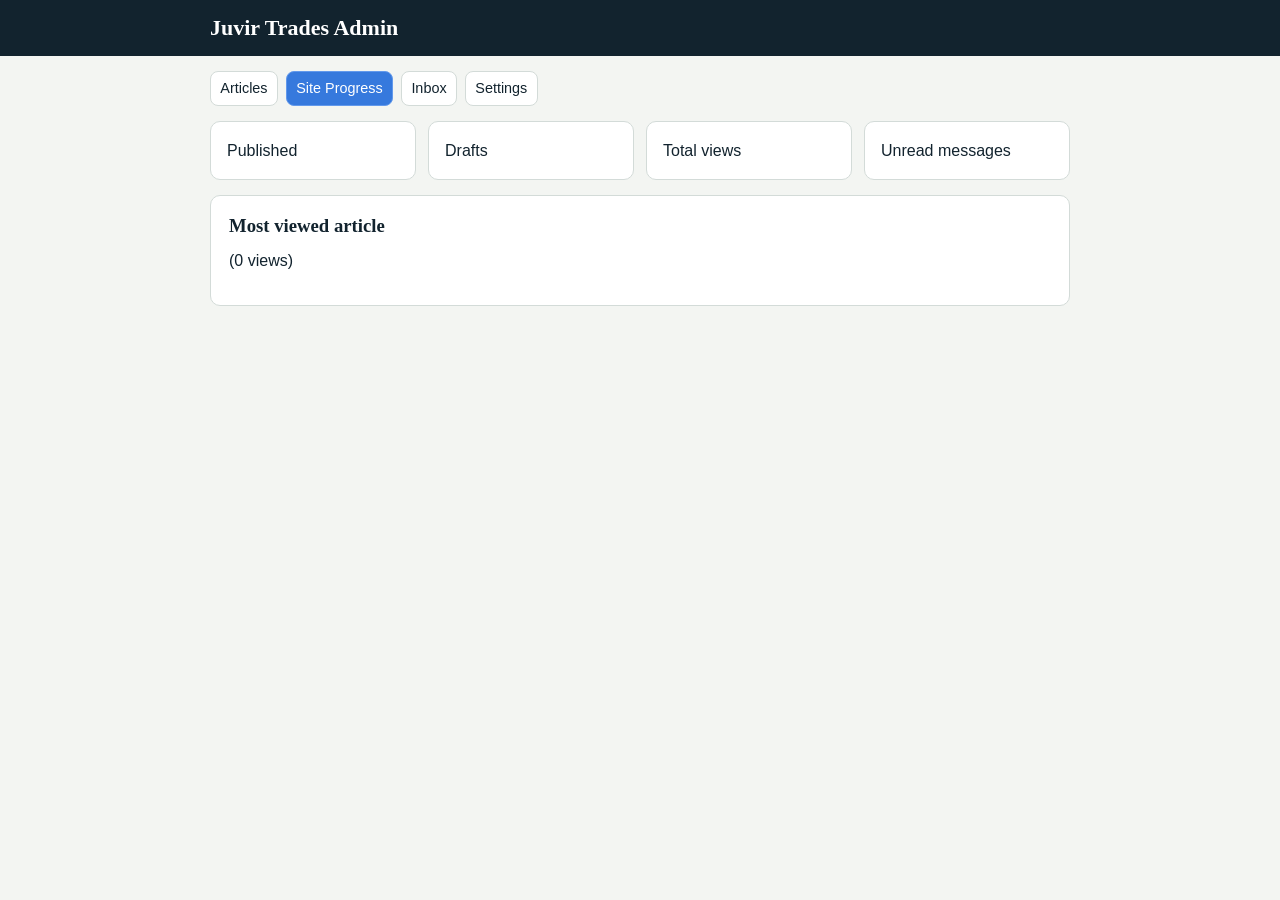
<file: admin-dashboard.html>
<!DOCTYPE html>
<html lang="en">

<head>
  <meta charset="UTF-8">
  <meta name="viewport" content="width=device-width, initial-scale=1">
  <title>Admin Dashboard - Juvir Trades</title>
  <link rel="stylesheet" href="admin.css">
  <link rel="stylesheet" href="m.css">
  <link rel="stylesheet" href="article.css">

</head>

<body id="admin">

  <div class="popup-screen" style="display: none;">
    <div class="popup-back" onclick="close_popup_from_back(this)"></div>
    <div class="popup-content">
      <div class="inside">
        <div class="form-top">
          <div class="form-title">Edit article</div> <button class="button"
            onclick="close_popup_from_btn(this)">Close</button>
        </div>
        <div>
          <span style="font-size: small; margin:1em 0;">' * ' marks compulsory fields</span>
          <br><br>
          <label class="field">Title *</label>
          <textarea id="new-title" name="title" style="height: 6em;" required></textarea>

          <label class="field" for="new-category">Category *</label>
          <select id="new-category" name="category">
            <option value="Forex Strategy">Forex Strategy</option>
            <option value="Market Analysis">Market Analysis</option>
            <option value="Trading Education">Trading Education</option>
            <option value="Trade Ideas">Trade Ideas</option>
            <option value="News">News</option>
          </select>

          <span style="font-size: small; margin:1em 0;"> - Leaving 'Article image link' blank will publish this article
            without picture</span>
          <br><br>

          <label class="field" for="new-pic">Article image link </label>
          <textarea id="new-pic" name="pic" style="height: 6em; min-height: 6em;"></textarea>

          <div style="display: flex; align-items: center;padding-bottom: 1em;">
            <input type="checkbox" id="text-formatting">
            <span style="font-size: 0.8em; padding-left: 0.5em;">Advanced Text Formatting</span>
          </div>

          <label class="field" for="new-intro">Article Intro *</label>
          <textarea id="new-intro" name="intro" value="uu" required></textarea>

          <label class="field" for="new-body">Article Text *</label>
          <textarea id="new-body" name="body" required></textarea>

          <button class="button" type="submit" onclick="publish(this)">Save</button>
          <button class="button" style="background-color:#787978" onclick="Draft(this)">Draft</button>
        </div>
      </div>

    </div>
  </div>
  <!-- ===== TOP BAR ===== -->
  <div class="topbar">
    <div class="container">
      <h1>Juvir Trades Admin</h1>
    </div>
  </div>

  <div class="container">

    <!-- ===== TAB SWITCHES =====
         The radio buttons and the labels must stay in this order, before the panels. -->
    <input class="tab-radio" type="radio" name="tabs" id="tab-articles">
    <input class="tab-radio" type="radio" name="tabs" id="tab-progress" checked>
    <input class="tab-radio" type="radio" name="tabs" id="tab-inbox">
    <input class="tab-radio" type="radio" name="tabs" id="tab-settings">

    <div class="tabs">
      <label for="tab-articles">Articles</label>
      <label for="tab-progress">Site Progress</label>
      <label for="tab-inbox">Inbox</label>
      <label for="tab-settings">Settings</label>
    </div>

    <div class="panels">

      <!-- ===== TAB 1: ARTICLES ===== -->
      <div class="panel" id="panel-articles">

        <!-- New article form (click to open) -->
        <details style="margin-top:0; margin-bottom:15px;">
          <summary>+ New article</summary>
        </details>


        <div class="article-holder">
          <!-- Article 1 --
          <div class="box">
            <div class="article-img"><img src="op.jpg" alt=""></div>
            <div class="article-content-display">
              <strong>How I size every trade before I look at regex coorpot iouiuo ygiuyuy uyoiuo ouio oiiopi oiuioio
                oiuiuuioui</strong> <span class="badge">&check; </span> <span class="badge">Strategy</span>
              <div class="small"><span>1 Oct 2026</span> &bull; <span>2:54PM</span> &bull; <span>0 views</span></div>
              <p style="margin: 1em 0;" class="intro">Lorem ipsum dolor sit amet consectetur adipisicing elit. Aut
                temporibus exercit ationem vel quaerat excepturi eum, inventore ipun hi hoih hoh ohpio p iopii
                opiiopioiioi ioip ppopi io
                oihugyippttccrcr pppcgvp pcyrrrrrr toty</p>
              <div class="article-functions">
                <button class="button" onclick="open_edit_popup(this)">Edit</button>
                <button class="button">Backlink</button>
                <button class="button" style="background-color: red;">Delete</button>
              </div>
            </div>

          </div>-->
        </div>
      </div>

      <!-- ===== TAB 2: SITE PROGRESS ===== -->
      <div class="panel" id="panel-progress">

        <div class="stats">
          <div class="stat publish"><strong></strong>Published</div>
          <div class="stat drafts"><strong></strong>Drafts</div>
          <div class="stat views"><strong></strong>Total views</div>
          <div class="stat messages"><strong></strong>Unread messages</div>
        </div>

        <div class="box most-viewed">
          <h3>Most viewed article</h3>
          <p></p>
        </div>


      </div>

      <!-- ===== TAB 3: INBOX ===== -->
      <div class="panel" id="panel-inbox">

        <!-- Unread message (has the green left edge) -->
        <div class="message-box">
          <strong class="sender">Ada Okonkwo</strong>
          <div class="details"><span class="small email"> ada@example.com</span> <span class="small">&bull;</span> <span
              class="small date">2 Oct 2026</span></div>
          <p class="message">Hi, do you offer one-on-one mentorship?</p>

          <div class="message-functions">
            <button class="button" style="background-color: rgb(218, 63, 63);">Delete</button>
          </div>

        </div>

      </div>

      <!-- ===== TAB 4: SETTINGS ===== -->
      <div class="panel" id="panel-settings">
        <div class="box">
          <h2>Site settings</h2>

          <form action="#" method="post">
            <label class="field" for="s-title">Site title</label>
            <input type="text" id="s-title" name="title" value="Forex Insights">

            <label class="field" for="s-tagline">Bio Tagline</label>
            <input type="text" id="s-tagline" name="tagline" value="Market analysis, strategies and trading education">

            <label class="field" for="s-email">Contact email</label>
            <input type="email" id="s-email" name="email" placeholder="you@example.com">

            <label class="field" for="s-goal">Articles to publish each month (goal)</label>
            <input type="number" id="s-goal" name="goal" min="1" value="4">

            <h3>Social media handles</h3>

            <div class="social-checks">
              <!-- <div class="social-checkbox">
                <input type="checkbox" name="X (Twitter)" id="Social" checked>X (Twitter)
              </div>

              <div class="social-checkbox">
                <input type="checkbox" name="Facebook" id="Social" checked>Facebook
              </div>

              <div class="social-checkbox">
                <input type="checkbox" name="Instagram" id="Social">Instagram
              </div>

              <div class="social-checkbox">
                <input type="checkbox" name="Youtube" id="Social" checked>Youtube
              </div>

              <div class="social-checkbox">
                <input type="checkbox" name="Threads" id="Social" checked>Threads
              </div>

              <div class="social-checkbox">
                <input type="checkbox" name="Telegram" id="Social" checked>Telegram
              </div>

              <div class="social-checkbox">
                <input type="checkbox" name="Whatsapp" id="Social" checked>Whatsapp
              </div>

              <div class="social-checkbox">
                <input type="checkbox" name="TikTok" id="Social" checked>TikTok
              </div> 
                          <label class="field" for="s-x">X (Twitter)</label>
            <input type="text" id="s-x" name="x" placeholder="Type profile link / handle" value="o">
-->

            </div>


            <div class="social-inputs">

            </div>


            <button class="button" type="submit">Save settings</button>
          </form>
        </div>
      </div>

    </div>
  </div>

  <script src="admin2.js" type="module"></script>
  <script src="data2.js" type="module"></script>
  <script>

    function replaceAll(String, from, to) {
      let b = String
      const ni = String.length
      for (let index = 0; index < ni; index++) {
        b = b.replace(from, to)
      }
      return b
    }


    function article_convert(textarea_val) {
      let con = ""

      if (textarea_val.includes(" @") && textarea_val.includes("@ ")) {
        let wordSep = textarea_val.split(" ")
        let wordChange = [""]

        for (i = 0; i < wordSep.length; i++) {
          let result = ""

          if (wordSep[i].startsWith(" @") && wordSep[i].endsWith("@ ")) {
            let simple_word = wordSep[i].replace(" @", "").replace("@ ", "")

            let link_build = simple_word.split("=")
            let link = `<a href="${link_build[1].trim()}">${link_build[0].trim()}</a>`
            result = link
            wordChange.push(result)
          } else {
            result = wordSep[i]
            wordChange.push(result)
          }
        }
        con = wordChange.join(" ")
      } else {
        con = textarea_val
      }

      if (con.includes(" $") && con.includes("$ ")) {
        let wordSep = con.split(" ")
        let wordChange = [""]

        for (i = 0; i < wordSep.length; i++) {
          let result = ""

          if (wordSep[i].startsWith(" $") && wordSep[i].endsWith("$ ")) {
            let simple_word = wordSep[i].replace(" $", "").replace("$ ", "")

            let img_build = simple_word.split("=")
            let link = `<div class="article-img"><img src="${img_build[1]}" alt="${img_build[0]}"></div>`
            result = link
            wordChange.push(result)
          }
          else {
            result = wordSep[i]
            wordChange.push(result)
          }
        }
        con = wordChange.join(" ")
      }

      if (con.includes('\n')) {
        con = replaceAll(con, "\n", "<br>")
      }

      if (con.includes(" -") && con.includes("- ")) {
        con = replaceAll(con, " -", "<blockquote>")
        con = replaceAll(con, "- ", "</blockquote>")
      }

      if (con.includes(" *") && con.includes("* ")) {
        con = replaceAll(con, " *", "<strong>")
        con = replaceAll(con, "* ", "</strong>")
      }

      if (con.includes(" _") && con.includes("_ ")) {
        con = replaceAll(con, " _", "<i>")
        con = replaceAll(con, "_ ", "</i>")
      }
      return con
    }

    function get_preview(o) {
      let b = document.querySelector('.form-edit-preview')
      let title = o.children[4].value
      let category = o.children[6].value
      let img = o.children[11].value
      let intro = o.children[14].value
      let content = o.children[16].value;
      let footnote = o.children[18].value
      if (o.children[12].children[0].checked) {
        content = article_convert(o.children[16].value)
      }
      b.innerHTML = get_article_demo_layout(img, title, category, intro, content, footnote)
    }

    let n = new Date().toString()
    let time_split = n.split(" ")
    let month = time_split[1]
    let date = time_split[2]
    let year = time_split[3]
    const time_format = `${month} ${date} ${year}`

    function get_article_demo_layout(image, title, category, intro, content, footnote, view_count = "0") {
      let img;
      if (image.trim() == "") {
        img = ""
      } else {
        img = `<img class="article-image" src="${image}" alt="Chart showing a position-sizing example"> `
      }

      return `<h1>${title}</h1>\n      <p class="date">${time_format} &bull; ${view_count} views <span class="category">${category}</span>\n      </p>\n\n      ${img}\n\n      \x3C!-- Write the article text here. Use <p> for paragraphs and <h2> for sub-headings. -->\n  <div class="article-body">${intro}</div> <br> <br>   <div class="article-body">${content}<p class="date">\n     <br> <br>   <div class="article-body date">${footnote}</div>.\n        </p>\n\n      </div>\n\n\n`
    }

    function close_popup_from_back(parent) {
      document.body.removeChild(parent.parentElement)
    }

    function close_popup_from_btn(button) {
      document.body.removeChild(button.parentElement.parentElement.parentElement.parentElement)
    }

   </script>
</body>

</html>
</file>
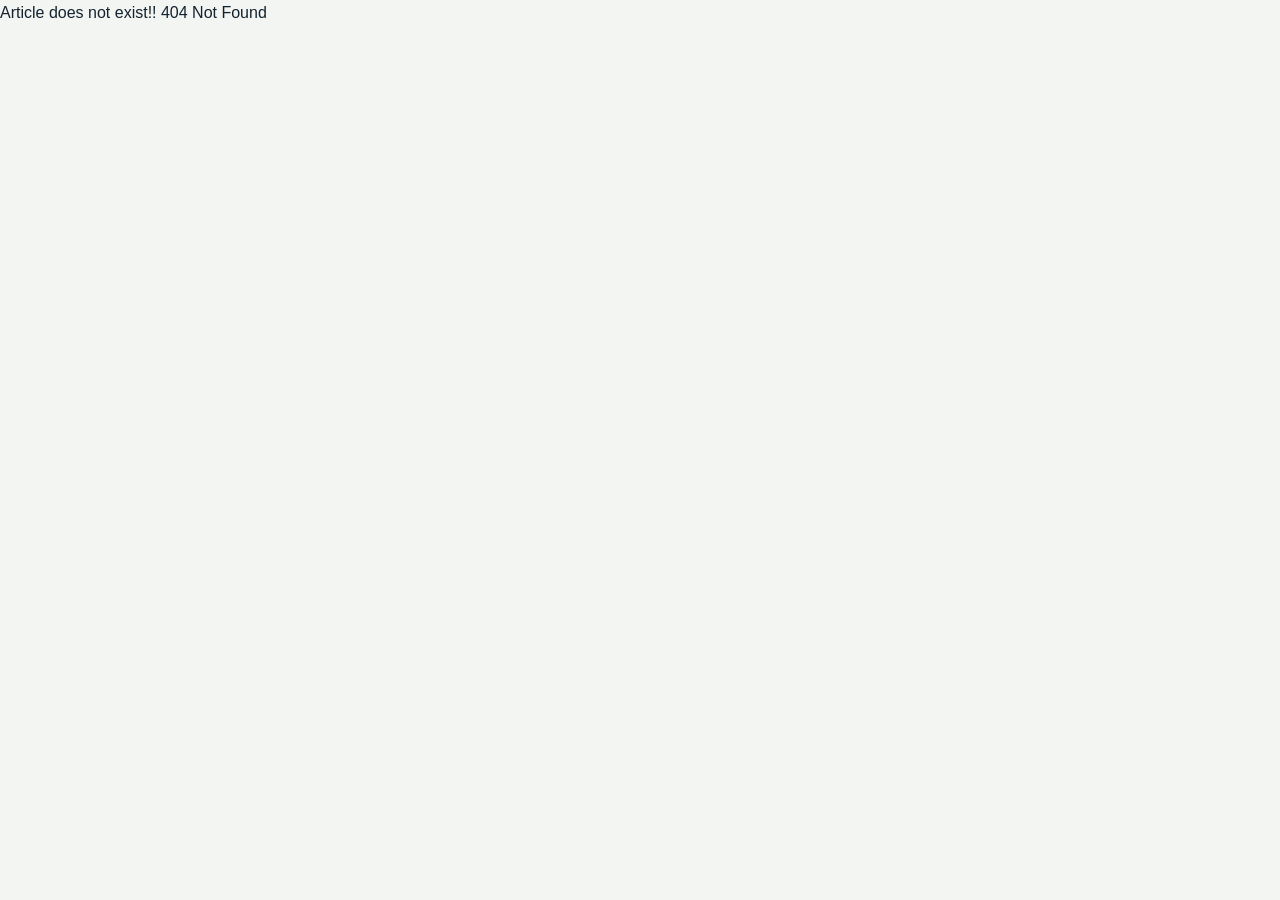
<file: article.html>
<!DOCTYPE html>
<html lang="en">

<head>
  <meta charset="UTF-8">
  <meta name="viewport" content="width=device-width, initial-scale=1">
  <title></title>
  <link rel="stylesheet" href="article.css">
  <style>
  </style>
</head>

<body id="article">

  <!-- ===== HEADER (same on every page) ===== -->
   <header class="site-header">
    <div class="container">
      <a class="logo" href="bio-page.html"><img src="logo-wide.png" ></a>
      <nav>
        <a href="articles.html">Articles</a>
        <a href="inquiry-form.html">Contact</a>
      </nav>
    </div>
  </header>

  <div class="main">
    <!-- ===== THE FULL ARTICLE ===== -->
    <main class="article">

      </main>
<!----      <a class="back" href="news.html">&larr; Back to all articles</a>

      <h1>How I size every trade before I look at the entry</h1>
      <p class="date">Date written: 28 September 2026 <span class="category">Strategy</span>
      </p>

      <img class="article-image" src="article-1.jpg" alt="Chart showing a position-sizing example">

      <!-- Write the article text here. Use <p> for paragraphs and <h2> for sub-headings. --
      <div class="article-body">

        <p>
          Most new traders spend hours searching for the perfect entry. The traders who last
          spend that time on something less exciting: deciding how much to risk.
        </p>

        <p>
          Before I open a chart, I already know the maximum amount I am willing to lose on a
          single trade. Everything else is built around that number.
        </p>

        <h2>Step 1: Fix your risk per trade</h2>


        I never risk more than one percent of my account on any trade. On a $10,000 account,
        that is $100. It sounds small, and that is the point: a bad week cannot end your career.


        <blockquote>
          You do not control the market. You only control how much you lose when you are wrong.
        </blockquote>

        <h2>Step 2: Measure the stop, then calculate the size</h2>

        <p>
          Once I know where the trade is proven wrong, I measure the distance in pips. Then I
          divide my risk amount by that distance to get the position size.
        </p>

        <p>
          Three real examples follow in the next section, showing how the same formula kept
          losses small on very different setups.
        </p>

        <p class="date">
          Risk warning: trading foreign exchange carries a high level of risk. This article is
          for education only and is not financial advice.
        </p>

      </div>


    </main> -->

    <!-- ===== LINKS TO OTHER ARTICLES ===== -->
    <div class="more">
      <h3>More articles</h3>
      
    </div>
  </div>

  <!-- ===== FOOTER ===== -->
  <footer class="site-footer">
    <div class="container">
      <p>&copy; 2026 Juvir Trades</p>
    </div>
  </footer>

  <script src="data2.js" type="module"></script>
  <script type="module" src="articles2.js?v=2"></script>

</body>

</html>
</file>
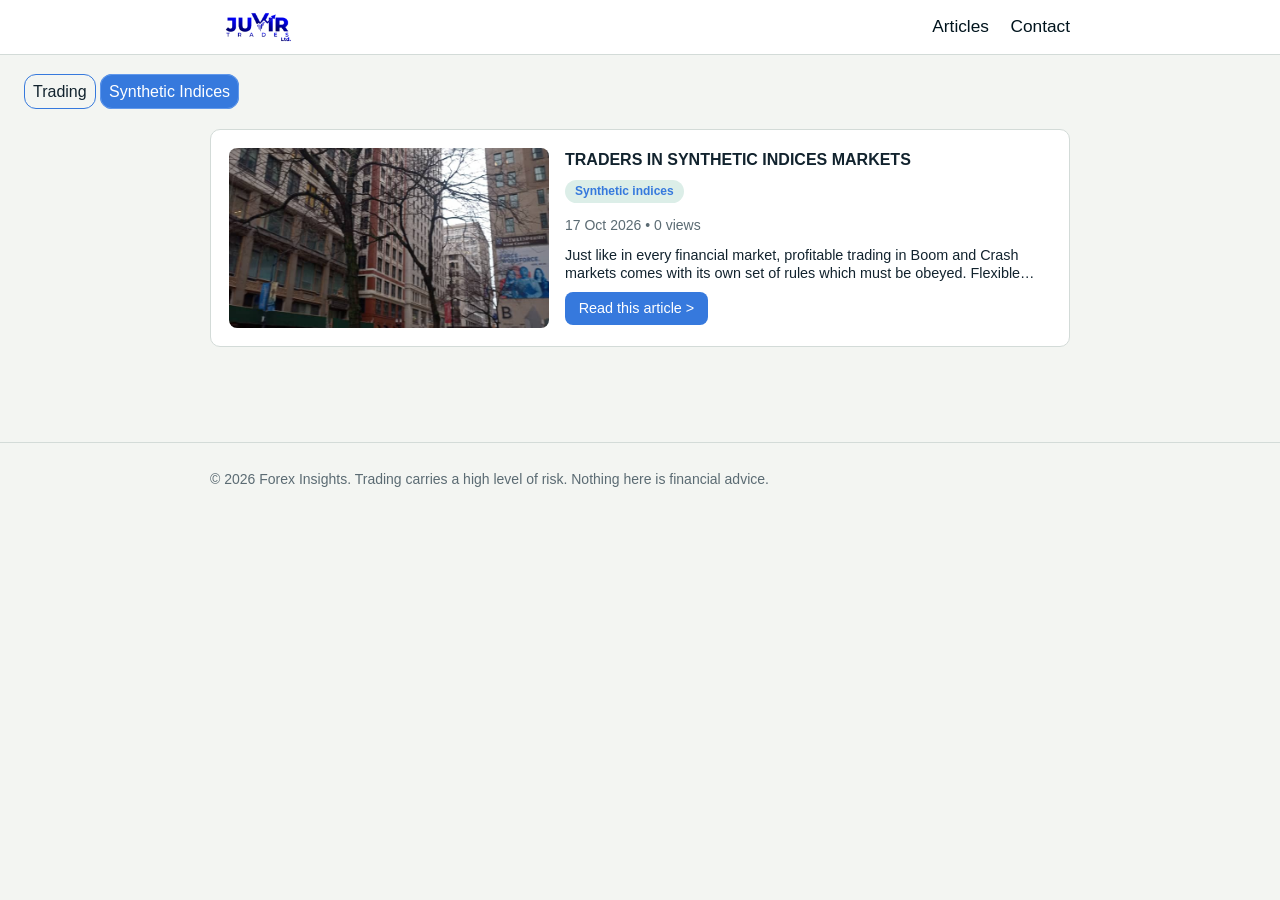
<file: articles.html>
<!DOCTYPE html>
<html lang="en">

<head>
  <meta charset="UTF-8">
  <meta name="viewport" content="width=device-width, initial-scale=1">
  <title>Articles - Juvir Trades</title>
  <link rel="stylesheet" href="articles.css">

</head>

<body id="articles">

  <!-- ===== HEADER ===== -->
  <header class="site-header">
    <div class="container">
      <a class="logo" href="bio-page.html"><img src="logo-wide.png"></a>
      <nav>
        <a href="articles.html">Articles</a>
        <a href="inquiry-form.html">Contact</a>
      </nav>
    </div>
  </header>

  <!-- ===== TAB SWITCHES =====
         The radio buttons and the labels must stay in this order, before the panels. -->
  <input class="tab-radio" type="radio" name="tabs" id="trading">
  <input class="tab-radio" type="radio" name="tabs" id="syn-indices" checked>

  <div class="tabs">
    <label for="trading">Trading</label>
    <label for="syn-indices">Synthetic Indices</label>
  </div>


  <main class="container">

    <div class="panel" id="trading"></div>
    <div class="panel" id="synthetic-indices"></div>
  </main>

  <!-- ===== FOOTER ===== -->
  <footer class="site-footer">
    <div class="container">
      <p>&copy; 2026 Forex Insights. Trading carries a high level of risk. Nothing here is financial advice.</p>
    </div>
  </footer>

  <script src="data2.js" type="module"></script>
  <script type="module" src="articles2.js?v=2"></script>
</body>

</html>
</file>
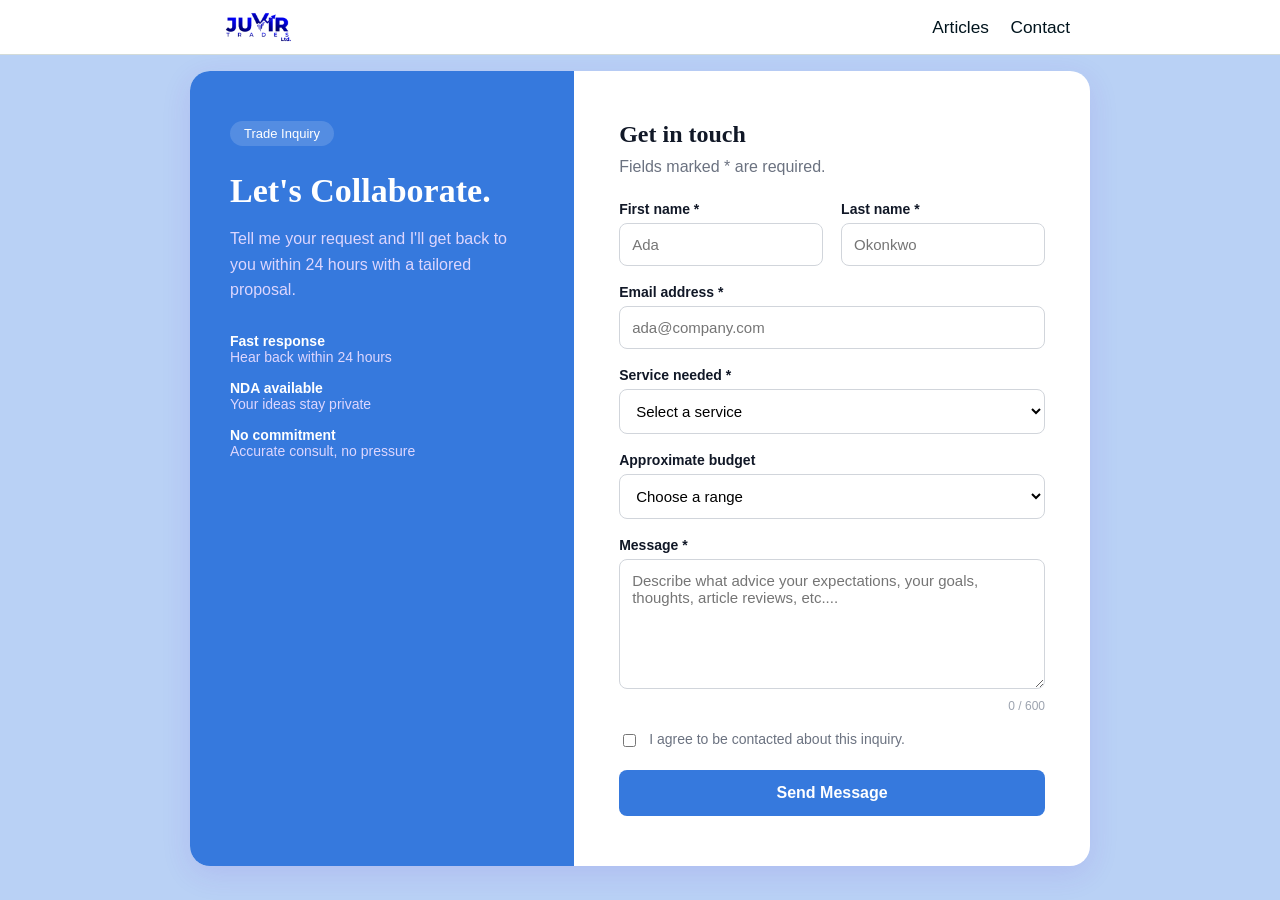
<file: inquiry-form.html>
<!DOCTYPE html>
<html lang="en">
<head>
  <meta charset="UTF-8">
  <meta name="viewport" content="width=device-width, initial-scale=1">
  <title>Contact & Inquiry - Juvir Trades</title>
  <link rel="stylesheet" href="inquiry.css">
  <style>
  </style>
</head>

<body>

     <header class="site-header">
    <div class="container">
      <a class="logo" href="bio-page.html"><img src="logo-wide.png" ></a>
      <nav>
        <a href="articles.html">Articles</a>
        <a href="inquiry-form.html">Contact</a>
      </nav>
    </div>
  </header>

  <div class="card">

    <!-- ===== LEFT SIDE: message and perks ===== -->
    <div class="info">
      <span class="tag">Trade Inquiry</span>

      <h1>Let's Collaborate.</h1>
      <p>Tell me your request and I'll get back to you within 24 hours with a tailored proposal.</p>

      <ul class="perks">
        <li><strong>Fast response</strong> Hear back within 24 hours</li>
        <li><strong>NDA available</strong> Your ideas stay private</li>
        <li><strong>No commitment</strong> Accurate consult, no pressure</li>
      </ul>
    </div>

    <!-- ===== RIGHT SIDE: the form ===== -->
    <div class="form-side">

      <div id="form-area">
        <h2>Get in touch</h2>
        <p>Fields marked * are required.</p>

        <!--
          The browser checks the "required" fields, the email format and the
          20-character minimum by itself, so no JavaScript is needed for validation.
        -->
        <div id="inquiry-form">

          <div class="name-row">
            <div>
              <label for="first-name">First name *</label>
              <input type="text" id="first-name" name="first-name" placeholder="Ada" required>
            </div>
            <div>
              <label for="last-name">Last name *</label>
              <input type="text" id="last-name" name="last-name" placeholder="Okonkwo" required>
            </div>
          </div>

          <label for="email">Email address *</label>
          <input type="email" id="email" name="email" placeholder="ada@company.com" required>

          <label for="service">Service needed *</label>
          <select id="service" name="service" required>
            <option value="">Select a service</option>
            <option>Consultation & Mentorship</option>
            <option>Trading Services</option>
            <option>Stock Strategy Development</option>
            <option>Investment & Analysis</option>
            <option>Other</option>
          </select>

          <label for="budget">Approximate budget</label>
          <select id="budget" name="budget">
            <option value="">Choose a range</option>
            <option>Under $500</option>
            <option>$500 – $1,500</option>
            <option>$1,500 – $5,000</option>
            <option>$5,000+</option>
            <option>Not sure yet</option>
          </select>

          <label for="message">Message *</label>
          <textarea id="message" name="message" maxlength="600" minlength="20"
                    placeholder="Describe what advice your expectations, your goals, thoughts, article reviews, etc...."
                    required></textarea>
          <div class="counter" id="counter">0 / 600</div>

          <div class="agree">
            <input type="checkbox" id="agree" name="agree" required>
            <label for="agree">
              I agree to be contacted about this inquiry.
            </label>
          </div>

          <button type="submit">Send Message</button>
        </div>
      </div>

      <!-- Shown after the form is sent -->
      <div class="success" id="success">
        <div class="tick">✓</div>
        <h2>Message sent!</h2>
        <p>Thanks for reaching out. You'll hear back within 24 hours at the email address you provided.</p>
        <button type="button" id="again">Send another message</button>
      </div>

    </div>
  </div>

  
  <script>
    var form    = document.getElementById("inquiry-form");
    var message = document.getElementById("message");
    var counter = document.getElementById("counter");

    // Update "0 / 600" as the user types
    message.addEventListener("input", function () {
      counter.textContent = message.value.length + " / 600";
    });

  
    form.addEventListener("submit", function (event) {
      event.preventDefault();
      document.getElementById("form-area").style.display = "none";
      document.getElementById("success").style.display = "block";
    });

    document.getElementById("again").addEventListener("click", function () {
      form.reset();
      counter.textContent = "0 / 600";
      document.getElementById("success").style.display = "none";
      document.getElementById("form-area").style.display = "block";
    });
  </script>
</body>
</html>
</file>
<file: admin.css>
/* ---------- Basics ---------- */
    :root {
        --bg: #f2f5f8;
        --pr: #6299ec;
        --prl: #95bbf3b0;
        --prd: #3679dd;
        --prtext: white;
        --mut: #5b6b7a;
        --card: #fff;
        --line: #dbe2e8;
        --ac: #0e8a5f;
        --acfg: #fff;
        --dn: #c8372d;
        box-sizing: border-box;
    }

    * {
        box-sizing: border-box;
    }

    body {
        margin: 0;
        font-family: Arial, Helvetica, sans-serif;
        line-height: 1.5;
        color: #12232e;
        background: #f3f5f2;
    }

    h1,
    h2,
    h3 {
        font-family: Georgia, "Times New Roman", serif;
        margin: 0 0 10px;
    }

    p {
        margin: 0 0 12px;
    }

    .container {
        max-width: 900px;
        margin: 0 auto;
        padding: 0 15px;
    }

    /* ---------- Top bar ---------- */
    .topbar {
        background: #12232e;
        color: #ffffff;
        padding: 14px 0;
    }

    .topbar h1 {
        margin: 0;
        font-size: 22px;
    }

    /* ---------- TABS (no JavaScript) ----------
       Each tab is a hidden radio button. Clicking its label checks the radio,
       and the CSS below shows the panel that matches the checked radio. */
    .tab-radio {
        display: none;
    }

    .tabs {
        display: flex;
        flex-wrap: wrap;
        gap: 8px;
        padding: 15px 0;
        position: sticky;
        top: 0;
        background-color: #f3f5f2;
    }

    .tabs label {
        padding: 0.35em 0.65em;
        border: 1px solid #d3dbd8;
        border-radius: 8px;
        background: #ffffff;
        cursor: pointer;
        font-size: 0.9em;
    }

    /* Highlight the label of the checked tab */
    #tab-articles:checked~.tabs label[for="tab-articles"],
    #tab-progress:checked~.tabs label[for="tab-progress"],
    #tab-inbox:checked~.tabs label[for="tab-inbox"],
    #tab-settings:checked~.tabs label[for="tab-settings"] {
        background: var(--prd);
        border-color: var(--pr);
        color: #ffffff;
    }

    /* All panels start hidden... */
    .panel {
        display: none;
        padding-bottom: 40px;
    }

    /* ...and the one matching the checked radio is shown */
    #tab-articles:checked~.panels #panel-articles,
    #tab-progress:checked~.panels #panel-progress,
    #tab-inbox:checked~.panels #panel-inbox,
    #tab-settings:checked~.panels #panel-settings {
        display: block;
    }

    /* ---------- Boxes, forms and buttons ---------- */
    .box {
        padding: 18px;
        margin-bottom: 15px;
        background: #ffffff;
        border: 1px solid #d3dbd8;
        border-radius: 10px;
        display: flex;
        flex-direction: column;
        overflow: clip;
    }

    .article-functions {
        display: flex;
    }

    @media (min-width: 700px) {
        #panel-articles>.box {
            display: flex;
            flex-direction: column;
        }
    }

    .popup-screen {
        width: 100vw;
        height: 100vh;
        position: fixed;
        align-items: center;
        justify-content: center;
        display: flex;
        top: 0;
        z-index: 9;
    }

    .popup-back {
        width: 100%;
        height: 100%;
        background-color: #00000060;
        position: absolute;
        z-index: 3;
    }

    .article-functions>.button {
        margin: 0 0.25em;
    }

    .popup-content {
        z-index: 4;
        position: relative;
    }

    label.field {
        display: block;
        margin-bottom: 5px;
        font-size: 14px;
        font-weight: bold;
    }

    input[type="text"],
    input[type="email"],
    input[type="number"],
    select,
    textarea {
        width: 100%;
        padding: 10px;
        margin-bottom: 14px;
        font-family: Arial, Helvetica, sans-serif;
        font-size: 15px;
        border: 1px solid #d3dbd8;
        border-radius: 8px;
        background: #ffffff;
    }

    textarea {
        height: 140px;
        resize: vertical;
    }

    .button {
        display: inline-block;
        padding: 10px 16px;
        border: none;
        border-radius: 8px;
        background: var(--prd);
        color: #ffffff;
        font-size: 14px;
        font-weight: bold;
        text-decoration: none;
        cursor: pointer;
        margin: 0 1em;
    }

    .button.grey {
        background: #e5e9e7;
        color: #12232e;
    }

    .button.danger {
        background: #c2452d;
    }

    .badge {
        display: inline-block;
        padding: 2px 10px;
        border-radius: 20px;
        font-size: 12px;
        font-weight: bold;
        background: #dceee8;
        color: var(--prd);
        margin: 1em 0;
    }

    .badge.draft {
        background: #f4e9c8;
        color: #d6a401;
    }

    .small {
        color: #5b6b73;
        font-size: 14px;
    }

    /* ---------- Expandable sections (<details>) ---------- */
    details {
        margin-top: 12px;
    }

    .inside {
        background: #f9faf9;
        border-radius: 1pc;
        height: 70vh;
        width: 85vw;
        max-width: 37em;
        border: 1px solid #d3dbd8;
        display: flex;
        flex-direction: column;
    }

    .inside>.form-top {
        text-align: center;
        padding: 1em 0;
        border-radius: 1pc;
        color: var(--pr);
        font-weight: bolder;
        font-size: 1em;
        position: sticky;
        top: 0;
        background: white;
        display: flex;
        align-items: center;
    }

    .inside>.form-top>.form-title {
        flex: 1;
    }

    .inside>.form-top>button {
        padding: 0.35em 1em !important;
        margin: 0 1em;
        font-size: 0.75em !important;
    }

    .inside>div+div {
        padding: 0.75em 1.75em;
        overflow-y: auto;

    }

    .inside>div+div {
        padding: 0.75em 1.75em;
        overflow-y: auto;

    }

    summary {
        display: inline-block;
        padding: 8px 14px;
        border-radius: 8px;
        background: #e5e9e7;
        font-size: 14px;
        font-weight: bold;
        cursor: pointer;
    }

    summary.red {
        background: #c2452d;
        color: #ffffff;
    }

    details .inside {
        margin-top: 12px;
        padding: 15px;
        border: 1px solid #d3dbd8;
        border-radius: 8px;
        background: #f9faf9;
    }

    /* ---------- Article rows ---------- */
    .unread {
        border-left: 5px solid var(--prd);
    }

    .article-img>img {
        width: 100%;
        aspect-ratio: 16/9;
        object-fit: cover;
        display: block;
        margin-bottom: 1em;
        height: auto;
        border-radius: 0.75pc 0.75pc 0 0;
    }

    .article-content-display>p {
        margin: 1em 0;
        max-height: 5em;
        text-overflow: ellipsis;
        overflow: clip;
        line-height: 1.3;
        display: -webkit-box;
        -webkit-box-orient: vertical;
        -webkit-line-clamp: 4;
        line-clamp: 4;
        font-size: 0.9em;
    }


    .article-content-display {
        flex: 1;
    }

    .article-content-display>strong {
        max-height: 4em;
        display: block;
        line-height: 1.2;
        display: -webkit-box;
        -webkit-box-orient: vertical;
        -webkit-line-clamp: 3;
        line-clamp: 3;
        text-overflow: ellipsis;
        overflow: hidden;
    }

    @media (min-width: 700px) {
        .article-holder {
            display: grid;
            grid-template-columns: 1fr 1fr;
            gap: 1em;
        }

        .article-img {
            margin-bottom: 1em;
        }

        .article-img>img {
            margin-bottom: 0 !important;
        }
    }


    /* ---------- Progress tab ---------- */
    .stats {
        display: grid;
        grid-template-columns: repeat(auto-fit, minmax(140px, 1fr));
        gap: 12px;
        margin-bottom: 15px;
    }

    .stat {
        padding: 16px;
        background: #ffffff;
        border: 1px solid #d3dbd8;
        border-radius: 10px;
    }

    .stat strong {
        display: block;
        font-family: Georgia, serif;
        font-size: 30px;
    }

    .progress {
        height: 14px;
        background: #e5e9e7;
        border-radius: 10px;
        overflow: hidden;
    }

    .progress div {
        height: 100%;
        background: #0e7c66;
    }

    /* change the width % to change the bar */

    .message-box {
        background-color: white;
        border-radius: 1pc;
        padding: 1em;
        margin: 1em 0;
        max-width: fit-content;
    }

    .message-box>.sender {
        display: block;
    }

    .message-box>.message {
        font-size: 0.95em;
    }

    .message-box>.message-functions>* {
        margin: 0.2em !important;
        padding: 0.55em 0.75em !important;
    }

    .message-box>.panel-inbox {
        overflow-y: auto;
    }

    .social-checkbox {
        display: inline-flex;
        font-size: 0.9em;
        align-items: center;
        padding: 0.25em;
    }
    /* change the height to change the bar */
</file>
<file: m.css>
:root {
        --bg: #f2f5f8;
        --pr: #6299ec;
        --prl: #95bbf3b0;
        --prd: #3679dd;
        --prtext: white;
        --mut: #5b6b7a;
        --card: #fff;
        --line: #dbe2e8;
        --ac: #0e8a5f;
        --acfg: #fff;
        --dn: #c8372d;
        box-sizing: border-box;
    }

    * {
        box-sizing: border-box;
    }

    body {
        margin: 0;
        font-family: Arial, Helvetica, sans-serif;
        line-height: 1.5;
        color: #12232e;
        background: #f3f5f2;
    }


.popup-screen {
        width: 100vw;
        height: 100vh;
        position: fixed;
        align-items: center;
        justify-content: center;
        display: flex;
        top: 0;
        z-index: 9;
    }

    .popup-back {
        width: 100%;
        height: 100%;
        background-color: #00000060;
        position: absolute;
        z-index: 3;
    }

    .article-functions>.button {
        margin: 0 0.25em;
    }

    .popup-content {
        z-index: 4;
        position: relative;
    }

    label.field {
        display: block;
        margin-bottom: 5px;
        font-size: 14px;
        font-weight: bold;
    }

    input[type="text"],
    input[type="email"],
    input[type="number"],
    select,
    textarea {
        width: 100%;
        padding: 10px;
        margin-bottom: 14px;
        font-family: Arial, Helvetica, sans-serif;
        font-size: 15px;
        border: 1px solid #d3dbd8;
        border-radius: 8px;
        background: #ffffff;
    }

    textarea {
        height: 140px;
        resize: vertical;
    }

    .inside {
        background: #f9faf9;
        border-radius: 1pc;
        height: 70vh;
        width: 85vw;
        max-width: 93.5vw;
        border: 1px solid #d3dbd8;
        display: flex;
        flex-direction: column;
    }

    .inside>.form-top {
        text-align: center;
        padding: 1em 0;
        border-radius: 1pc;
        color: var(--pr);
        font-weight: bolder;
        font-size: 1em;
        position: sticky;
        top: 0;
        background: white;
        display: flex;
        align-items: center;
    }

    .inside>.form-top>.form-title {
        flex: 1;
    }

    .inside>.form-top>button {
        padding: 0.35em 1em !important;
        margin: 0 1em;
        font-size: 0.75em !important;
    }

    .inside>div+div {
        padding: 0.75em;
        overflow-y: auto;

    }

   .form-content {
        padding: 0.75em 1.75em;
    }


    @media (min-width:700px) {
        .inside {
            height: 85vh;
        }

        .form-content {
            display: flex;
        }

        .form-edit-content {
            overflow-y: auto;
            max-width: 23.5em;
            padding: 0 1em;
        }

        .form-edit-preview {
            display: block !important;
            scale: 0.85;
            overflow-y: auto;
            overflow-wrap: anywhere;
            flex: 1;
        }
    }

    .form-edit-preview {
        display: none;
    }

    .button {
        display: inline-block;
        padding: 10px 16px;
        border: none;
        border-radius: 8px;
        background: var(--prd);
        color: #ffffff;
        font-size: 14px;
        font-weight: bold;
        text-decoration: none;
        cursor: pointer;
        margin: 0 1em;
    }
</file>
<file: article.css>
:root {
  --bg: #f2f5f8;
  --pr: #6299ec;
  --prl: #95bbf3b0;
  --prd: #3679dd;
  --prtext: white;
  --mut: #5b6b7a;
  --card: #fff;
  --line: #dbe2e8;
  --ac: #0e8a5f;
  --acfg: #fff;
  --dn: #c8372d;
  box-sizing: border-box;
}

* {
  box-sizing: border-box;
}

body {
  margin: 0;
  font-family: Arial, Helvetica, sans-serif;
  line-height: 1.6;
  color: #12232e;
  background: #f3f5f2;
}

h1,
h2,
h3 {
  font-family: Georgia, "Times New Roman", serif;
  line-height: 1.25;
  margin: 0 0 10px;
}

p {
  margin: 0 0 14px;
}

a {
  color: var(--prd);
}

img {
  display: block;
  width: 100%;
  height: auto;
}

/* Centres the content and stops it getting too wide */
.container {
  max-width: 900px;
  margin: 0 auto;
  padding: 0 20px;
}

/* ---------- Site header (top bar) ---------- */
.site-header {
  background: #ffffff;
  border-bottom: 1px solid #d3dbd8;
  font-size: 0.8rem;
  position: sticky;
  top: 0;
}

.site-header .container {
  display: flex;
  justify-content: space-between;
  align-items: center;
}

.logo {
  font-family: Georgia, serif;
  font-weight: bold;
  text-decoration: none;
  display: flex;
  align-items: center;
  width: 7.5em;
  scale: 1.55;
}

.logo>img {
  aspect-ratio: 16/9;
  width: 100%;
  height: auto;
}

.site-header nav a {
  margin-left: 18px;
  color: #01141d;
  text-decoration: none;
  font-size: 1.35em;
}

.site-header nav a:hover {
  color: var(--pr);
}

/* ---------- Small label above a title, e.g. "Strategy" ---------- */
.category {
  display: inline-block;
  padding: 2px 10px;
  border-radius: 20px;
  background: var(--prl);
  color: var(--prd);
  font-size: 13px;
  font-weight: bold;
  margin: 0.4em !important;
}

.date {
  color: #5b6b73;
  font-size: 14px;
}

/* ---------- News home page: list of article cards ---------- */
.page-title {
  padding: 35px 0 10px;
}

.card {
  display: block;
  /* makes the whole card clickable */
  margin-bottom: 20px;
  background: #ffffff;
  border: 1px solid #d3dbd8;
  border-radius: 10px;
  overflow: hidden;
  color: inherit;
  text-decoration: none;
}

.card:hover {
  border-color: #0e7c66;
}

.card img {
  aspect-ratio: 16 / 9;
  /* same shape for every photo */
  object-fit: cover;
  /* crops instead of stretching */
}

.card-text {
  padding: 18px;
}

.card h2 {
  font-size: 22px;
}

.card p {
  color: #5b6b73;
  margin-bottom: 0;
}

/* ---------- Full article page ---------- */
.article {
  max-width: 37em;
  /* narrower column is easier to read */
  margin: 0 auto;
  padding: 30px 20px 10px;
}

.back {
  display: inline-block;
  margin-bottom: 20px;
  text-decoration: none;
}

.article h1 {
  font-size: 32px;
  margin-top: 12px;
}

.article-image {
  margin: 4vh 0;
  aspect-ratio: 16 / 9;
  object-fit: cover;
  border-radius: 10px;
}

.article-body {
  font-size: 18px;
  line-height: 1.75;
}

.article-body h2 {
  font-size: 24px;
  margin-top: 28px;
}

.article-body blockquote {
  margin: 24px 0;
  padding: 5px 20px;
  border-left: 4px solid var(--prd);
  color: #5b6b73;
  font-family: Georgia, serif;
  font-size: 20px;
}

/* Extra articles at the bottom of an article page */
.more {
  margin-top: 40px;
  padding-top: 20px;
  margin: 1em auto;
  border-top: 1px solid #d3dbd8;
  width: 85vw;
}

.more ul {
  padding-left: 0px;
}

/* ---------- Footer ---------- */
.site-footer {
  margin-top: 40px;
  padding: 25px 0;
  border-top: 1px solid #d3dbd8;
  color: #5b6b73;
  font-size: 14px;
}

.article-content-display>p {
  margin: 1em 0;
  max-height: 5em;
  text-overflow: ellipsis;
  overflow: clip;
  line-height: 1.3;
  display: -webkit-box;
  -webkit-box-orient: vertical;
  -webkit-line-clamp: 4;
  line-clamp: 4;
  font-size: 0.9em;
}

.badge {
  display: inline-block;
  padding: 2px 10px;
  border-radius: 20px;
  font-size: 12px;
  font-weight: bold;
  background: #dceee8;
  color: var(--prd);
  margin: 1em 0;
}

.small {
  color: #5b6b73;
  font-size: 14px;
}

.article-content-display>strong {
  max-height: 4em;
  display: block;
  line-height: 1.2;
  display: -webkit-box;
  -webkit-box-orient: vertical;
  -webkit-line-clamp: 3;
  line-clamp: 3;
  text-overflow: ellipsis;
  overflow: hidden;
}

.article-content-display>a {
  padding: 0.35em 0.95em;
  background-color: var(--prd);
  text-decoration: none;
  font-size: 0.9em;
  border-radius: 0.5pc;
  color: white;
}

.article-content-display>a:active,
.article-content-display>a:hover {
  opacity: 0.75;
  scale: 105%;
}

.article-img>img {
  width: 100%;
  aspect-ratio: 16/9;
  object-fit: cover;
  display: block;
  margin-bottom: 1em;
  height: auto;
  border-radius: 1pc 1pc 0 0;
}


.box {
  padding: 18px;
  margin-bottom: 15px;
  background: #ffffff;
  border: 1px solid #d3dbd8;
  border-radius: 10px;
  display: flex;
  flex-direction: column;
  overflow: clip;
}


/* ---------- Bigger screens ---------- */
@media (min-width: 900px) {
  .article h1 {
    font-size: 2em;
    margin-bottom: 1em;
  }

  .more {
    max-width: 30vw;
  }

  /* Cards: image on the left, text on the right */
  .card {
    display: flex;
  }

  .card img {
    width: 40%;
    aspect-ratio: auto;
    height: auto;
  }

  .card-text {
    width: 60%;
  }
}

@media (min-width:900px) {
  .main {
    display: flex;
    justify-content: space-around;
  }

  .article {
    margin: 0 auto;

  }

}
</file>
<file: articles.css>
:root {
  --bg: #f2f5f8;
  --pr: #6299ec;
  --prl: #95bbf3b0;
  --prd: #3679dd;
  --prtext: white;
  --mut: #5b6b7a;
  --card: #fff;
  --line: #dbe2e8;
  --ac: #0e8a5f;
  --acfg: #fff;
  --dn: #c8372d;
  box-sizing: border-box;
}

* {
  box-sizing: border-box;
}

body {
  margin: 0;
  font-family: Arial, Helvetica, sans-serif;
  line-height: 1.6;
  color: #12232e;
  background: #f3f5f2;
}

h1,
h2,
h3 {
  font-family: Georgia, "Times New Roman", serif;
  line-height: 1.25;
  margin: 0 0 10px;
}

p {
  margin: 0 0 14px;
}

a {
  color: var(--prd);
}

img {
  display: block;
  width: 100%;
  height: auto;
}

/* Centres the content and stops it getting too wide */
.container {
  max-width: 900px;
  margin: 0 auto;
  padding: 0 20px;
}

/* ---------- Site header (top bar) ---------- */
.site-header {
  background: #ffffff;
  border-bottom: 1px solid #d3dbd8;
  font-size: 0.8rem;
  position: sticky;
  top: 0;
}

.site-header .container {
  display: flex;
  justify-content: space-between;
  align-items: center;
}

.logo {
  font-family: Georgia, serif;
  font-weight: bold;
  text-decoration: none;
  display: flex;
  align-items: center;
  width: 7.5em;
  scale: 1.55;
}

.logo>img {
  aspect-ratio: 16/9;
  width: 100%;
  height: auto;
}

.site-header nav a {
  margin-left: 18px;
  color: #01141d;
    text-decoration: none;
    font-size: 1.35em;
}

.site-header nav a:hover {
  color: var(--pr);
}

/* ---------- Small label above a title, e.g. "Strategy" ---------- */
.category {
  display: inline-block;
  padding: 2px 10px;
  border-radius: 20px;
  background: var(--prl);
  color: var(--prd);
  font-size: 13px;
  font-weight: bold;
  margin: 0 0.4em !important;
}

.date {
  color: #5b6b73;
  font-size: 14px;
}

/* ---------- News home page: list of article cards ---------- */
.page-title {
  padding: 35px 0 10px;
}

.card {
  display: block;
  /* makes the whole card clickable */
  margin-bottom: 20px;
  background: #ffffff;
  border: 1px solid #d3dbd8;
  border-radius: 10px;
  overflow: hidden;
  color: inherit;
  text-decoration: none;
}

.card:hover {
  border-color: #0e7c66;
}

.card img {
  aspect-ratio: 16 / 9;
  /* same shape for every photo */
  object-fit: cover;
  /* crops instead of stretching */
}

.card-text {
  padding: 18px;
}

.card h2 {
  font-size: 22px;
}

.card p {
  color: #5b6b73;
  margin-bottom: 0;
}

/* ---------- Full article page ---------- */
.article {
  max-width: 37em;
  /* narrower column is easier to read */
  margin: 0 auto;
  padding: 30px 20px 10px;
}

.back {
  display: inline-block;
  margin-bottom: 20px;
  text-decoration: none;
}

.article h1 {
  font-size: 32px;
  margin-top: 12px;
}

.article-image {
  margin: 2em 0;
  aspect-ratio: 16 / 9;
  object-fit: cover;
  border-radius: 10px;
}

.article-body {
  font-size: 18px;
  line-height: 1.75;
}

.article-body h2 {
  font-size: 24px;
  margin-top: 28px;
}

.article-body blockquote {
  margin: 24px 0;
  padding: 5px 20px;
  border-left: 4px solid var(--prd);
  color: #5b6b73;
  font-family: Georgia, serif;
  font-size: 20px;
}

/* Extra articles at the bottom of an article page */
.more {
  margin-top: 40px;
  padding-top: 20px;
  margin: 1em auto;
  border-top: 1px solid #d3dbd8;
}

.more ul {
  padding-left: 0px;
}

#trading:checked~.tabs label[for="trading"],
#syn-indices:checked~.tabs label[for="syn-indices"] {
  background: var(--prd);
  border-color: var(--pr);
  color: #ffffff;
}

input {
  display: none;
}

/* All panels start hidden... */
.panel {
  display: none;
  padding-bottom: 40px;
}

.tabs > * {
  padding: 0.5em;
  border-radius: 0.75em;
  margin: 0.75em 0;
  border: 1px solid var(--prd);
}

.tabs {
  margin: 1.5em;
}

/* ...and the one matching the checked radio is shown */
#trading:checked~.container #trading,
#syn-indices:checked~.container #synthetic-indices{
  display: block;
}


/* ---------- Footer ---------- */
.site-footer {
  margin-top: 40px;
  padding: 25px 0;
  border-top: 1px solid #d3dbd8;
  color: #5b6b73;
  font-size: 14px;
}

.article-content-display>p {
  margin: 1em 0;
  max-height: 5em;
  text-overflow: ellipsis;
  overflow: clip;
  line-height: 1.3;
  display: -webkit-box;
  -webkit-box-orient: vertical;
  -webkit-line-clamp: 4;
  line-clamp: 4;
  font-size: 0.9em;
}

.badge {
  display: inline-block;
  padding: 2px 10px;
  border-radius: 20px;
  font-size: 12px;
  font-weight: bold;
  background: #dceee8;
  color: var(--prd);
  margin: 1em 0;
}

.small {
  color: #5b6b73;
  font-size: 14px;
}

.article-content-display>strong {
  max-height: 4em;
  display: block;
  line-height: 1.2;
  display: -webkit-box;
  -webkit-box-orient: vertical;
  -webkit-line-clamp: 3;
  line-clamp: 3;
  text-overflow: ellipsis;
  overflow: hidden;
}

.article-content-display>a {
  padding: 0.35em 0.95em;
  background-color: var(--prd);
  text-decoration: none;
  font-size: 0.9em;
  border-radius: 0.5pc;
  color: white;
}

.article-content-display>a:active,
.article-content-display>a:hover {
  opacity: 0.75;
  scale: 105%;
}

.article-img>img {
  width: 100%;
  aspect-ratio: 16/9;
  object-fit: cover;
  display: block;
  margin-bottom: 1em;
  height: auto;
  border-radius: 1pc 1pc 0 0;
}


.box {
  padding: 18px;
  margin-bottom: 15px;
  background: #ffffff;
  border: 1px solid #d3dbd8;
  border-radius: 10px;
  display: flex;
  flex-direction: column;
  overflow: clip;
}


/* ---------- Bigger screens ---------- */
@media (min-width: 900px) {
  .article h1 {
    font-size: 2em;
    margin-bottom: 1em;
  }

  .more {
    max-width: 30vw;
  }

  /* Cards: image on the left, text on the right */
  .card {
    display: flex;
  }

  .card img {
    width: 40%;
    aspect-ratio: auto;
    height: auto;
  }

  .card-text {
    width: 60%;
  }
}

@media (min-width:900px) {
  .main {
    display: flex;
    justify-content: space-around;
  }

  .article {
    margin: 0 auto;

  }

}

@media (min-width:700px) {
  .box {
    flex-direction: row;
    align-items: center;
  }

  .article-content-display {
    display: flex;
    flex-direction: column;
    padding: 0 1em;
  }


  .article-content-display>strong {
    display: block;
    line-height: 1.2;
    display: -webkit-box;
    -webkit-box-orient: vertical;
    -webkit-line-clamp: 2;
    line-clamp: 2;
    text-overflow: ellipsis;
    overflow: hidden;
  }

  .article-content-display>a {
    padding: 0.35em 0.95em;
    background-color: var(--prd);
    text-decoration: none;
    font-size: 0.9em;
    border-radius: 0.5pc;
    color: white;
    width: fit-content;
  }

  .badge {
    width: fit-content;
    margin: 1.2vh 0;
  }

  .article-content-display>a:active,
  .article-content-display>a:hover {
    opacity: 0.75;
    scale: 105%;
  }

  .article-content-display>p {
    margin: 1vh 0;
    -webkit-line-clamp: 2;
    line-clamp: 2;
  }

  .article-img>img {
    margin-bottom: 0;
    border-radius: 0.5pc;
  }

  .article-img {
    min-width: 20em;
  }
}
</file>
<file: inquiry.css>
:root {
  --bg: #f2f5f8;
  --pr: #6299ec;
  --prl: #6299ecb0;
  --prd: #3679dd;
  --prtext: white;
  --mut: #5b6b7a;
  --card: #fff;
  --line: #dbe2e8;
  --ac: #0e8a5f;
  --acfg: #fff;
  --dn: #c8372d;
  box-sizing: border-box;
}

* {
  box-sizing: border-box;
  transition: 0.2s;
}

body {
  margin: 0;
  font-family: Arial, Helvetica, sans-serif;
  color: #111827;
  background: #b9d1f5;
}

h1,
h2 {
  margin: 0 0 10px;
  font-family: Georgia, "Times New Roman", serif;
}

.card {
  max-width: 900px;
  margin: 1em auto !important;
  background: #ffffff;
  border-radius: 20px;
  overflow: hidden;
  box-shadow: 0 8px 30px rgba(109, 40, 217, 0.12);
  display: flex;
  flex-direction: column;
  margin: 30px 15px;
}

/* ---------- Left (purple) side ---------- */
.info {
  padding: 35px 30px;
  color: #ffffff;
  background: var(--prd);
}

.tag {
  display: inline-block;
  padding: 5px 14px;
  border-radius: 20px;
  background: rgba(255, 255, 255, 0.15);
  font-size: 13px;
}

.info h1 {
  margin-top: 25px;
  font-size: 34px;
  line-height: 1.15;
}

.info p {
  color: #ddd6fe;
  line-height: 1.6;
}

.perks {
  list-style: none;
  margin: 30px 0 0;
  padding: 0;
}

.perks li {
  margin-bottom: 15px;
  color: #ddd6fe;
  font-size: 14px;
}

.perks strong {
  display: block;
  color: #ffffff;
}

/* ---------- Right (form) side ---------- */
.form-side {
  padding: 35px 30px;
}

.form-side p {
  margin: 0 0 25px;
  color: #6b7280;
}

label {
  display: block;
  margin-bottom: 6px;
  font-size: 14px;
  font-weight: bold;
}

/* Style all the form boxes the same way */
input[type="text"],
input[type="email"],
select,
textarea {
  width: 100%;
  padding: 12px;
  margin-bottom: 18px;
  font-family: Arial, Helvetica, sans-serif;
  font-size: 15px;
  border: 1px solid #d1d5db;
  border-radius: 8px;
  background: #ffffff;
}

textarea {
  height: 130px;
  resize: vertical;
}

/* Purple glow when a box is clicked */
input:focus,
select:focus,
textarea:focus {
  outline: none;
  border-color: var(--pr);
  box-shadow: 0 0 0 3px rgba(124, 58, 237, 0.2);
}

/* Red border on a box the browser says is wrong (after the user types in it) */
input:user-invalid,
select:user-invalid,
textarea:user-invalid {
  border-color: #ef4444;
}

.counter {
  margin: -12px 0 18px;
  text-align: right;
  font-size: 12px;
  color: #9ca3af;
}

.agree {
  display: flex;
  gap: 10px;
  margin-bottom: 20px;
  font-size: 13px;
  color: #6b7280;
}

.agree input {
  margin-top: 3px;
}

.agree label {
  margin: 0;
  font-weight: normal;
}

button {
  width: 100%;
  padding: 14px;
  border: none;
  border-radius: 8px;
  background: var(--prd);
  color: #ffffff;
  font-size: 16px;
  font-weight: bold;
  cursor: pointer;
}

button:hover,
button:active {
  scale: 105%;
}

/* ---------- Success message (hidden until the form is sent) ---------- */
.success {
  display: none;
  text-align: center;
  padding: 50px 0;
}

.success .tick {
  width: 70px;
  height: 70px;
  margin: 0 auto 20px;
  border-radius: 50%;
  background: #ede9fe;
  color: var(--pr);
  font-size: 34px;
  line-height: 70px;
}

.success p {
  margin-bottom: 25px;
}

.success button {
  width: auto;
  padding: 12px 24px;
}

/* ---------- Two columns on bigger screens ---------- */
@media (min-width: 768px) {
  .card {
    flex-direction: row;
  }

  .info {
    flex: 5;
    padding: 50px 40px;
  }

  .form-side {
    flex: 7;
    padding: 50px 45px;
  }

  /* Puts first name and last name side by side */
  .name-row {
    display: flex;
    gap: 18px;
  }

  .name-row div {
    flex: 1;
  }
}

.container {
  max-width: 900px;
  margin: 0 auto;
  padding: 0 20px;
}

.site-header {
  background: #ffffff;
  border-bottom: 1px solid #d3dbd8;
  font-size: 0.8rem;
  position: sticky;
  top: 0;
}

.site-header .container {
  display: flex;
  justify-content: space-between;
  align-items: center;
}

.logo {
  font-family: Georgia, serif;
  font-weight: bold;
  text-decoration: none;
  display: flex;
  align-items: center;
  width: 7.5em;
  scale: 1.55;
}

.logo>img {
  aspect-ratio: 16/9;
  width: 100%;
  height: auto;
}

.site-header nav a {
  margin-left: 18px;
  color: #01141d;
  text-decoration: none;
  font-size: 1.35em;
}

.site-header nav a:hover {
  color: var(--pr);
}
</file>
